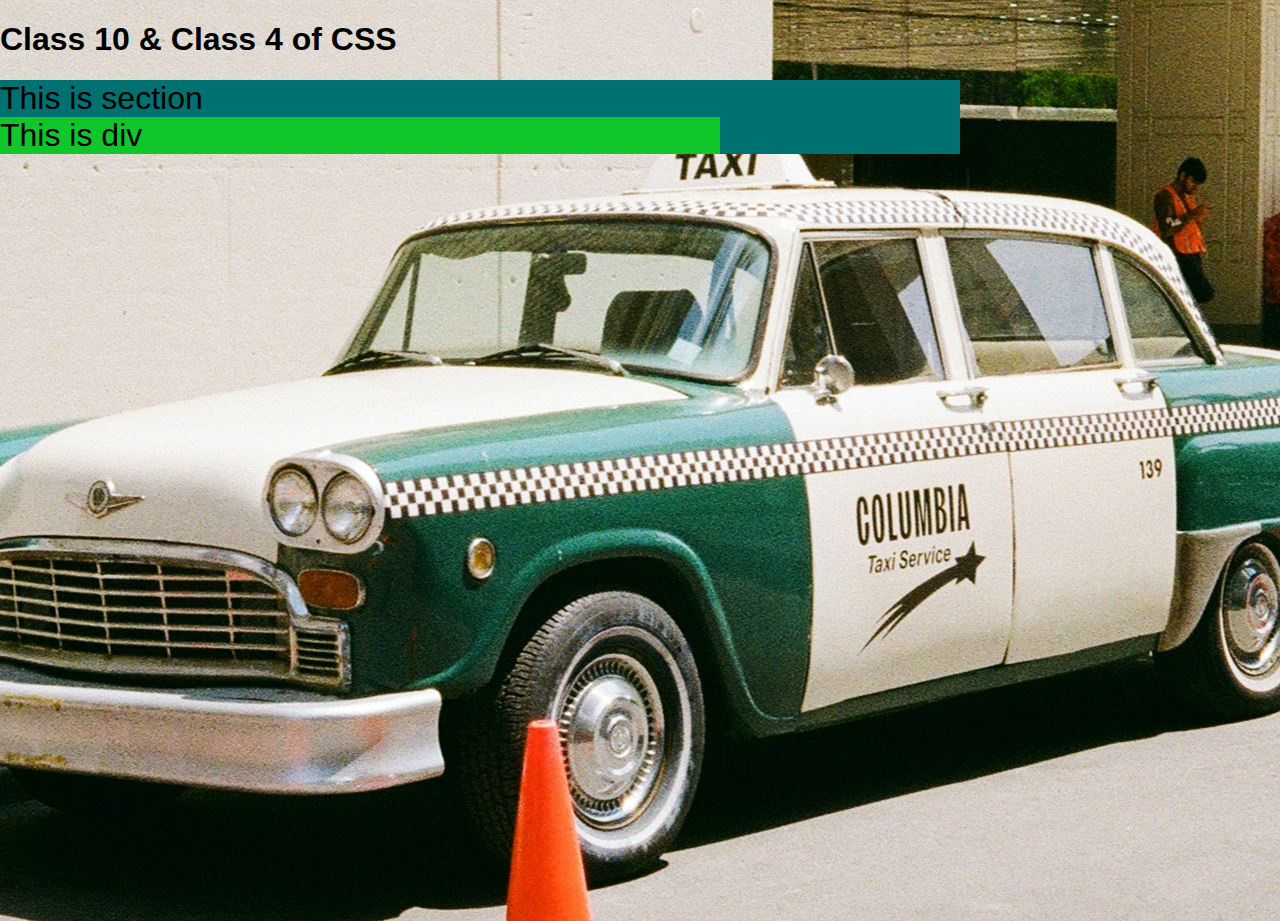
<file: class10/index.html>
<!DOCTYPE html>
<html lang="en">
  <head>
    <meta charset="UTF-8" />
    <meta name="viewport" content="width=device-width, initial-scale=1.0" />
    <title>Class 10 & Class 4 of CSS</title>
    <style>
      html {
        height: 100%;
      }
      /*         
      html {
        font-family: Arial, sans-serif;
      } */
      body {
        font-family: Arial, sans-serif;
        /* background-color: #000;
        color: #ffffff; */
        margin: 0;
        padding: 0;
        width: 100%;
        height: 100%;
        /* background-color: black; */
        /* background-image: url("https://images.unsplash.com/photo-1751175092226-8e69d27ac1c7?w=400&auto=format&fit=crop&q=60&ixlib=rb-4.1.0&ixid=M3wxMjA3fDB8MHxmZWF0dXJlZC1waG90b3MtZmVlZHwxOHx8fGVufDB8fHx8fA%3D%3D"); */
        background-image: url("./assets/images/eldhose-kuriyan-YBiY-RLWyVs-unsplash.jpg");
        background-repeat: no-repeat;
        /* background-repeat: repeat-x; */
        /* background-repeat: repeat-y; */
        background-position: top left;
        background-position: right bottom;
        background-position: 10% 80%;
        background-position: center;
      }

      section {
        /* width: 100%; */
        width: 75%;
        /* width: 100vw; */
        /* width: 75vw; */
        background-color: rgb(0, 113, 113);

        font-size: 10px;
        /* 1 rem is equal to 20px */

        font-size: 2rem;
      }

      div {
        /* width: 100%; */
        width: 75%;
        /* width: 100vw; */
        /* width: 75vw; */
        background-color: rgb(16, 198, 43);
        font-size: 1em;
      }
    </style>
  </head>
  <body>
    <h1>Class 10 & Class 4 of CSS</h1>
    <!-- important absolute units in CSS: -->

    <!-- <ul>
      <li><strong>px</strong> -</li>
    </ul> -->

    <!-- important relative units in CSS: -->
    <!-- <ul>
      <li><strong>em</strong> - Relative to the font-size of the element.</li>
      <li>
        <strong>rem</strong> - Relative to the font-size of the root element.
      </li>
      <li><strong>vw</strong> - 1% of the width of the viewport.</li>
      <li><strong>vh</strong> - 1% of the height of the viewport.</li>
      <li><strong>%</strong> - Percentage relative to the parent element.</li>
    </ul> -->

    <section>
      This is section

      <div>This is div</div>
    </section>
  </body>
</html>
</file>
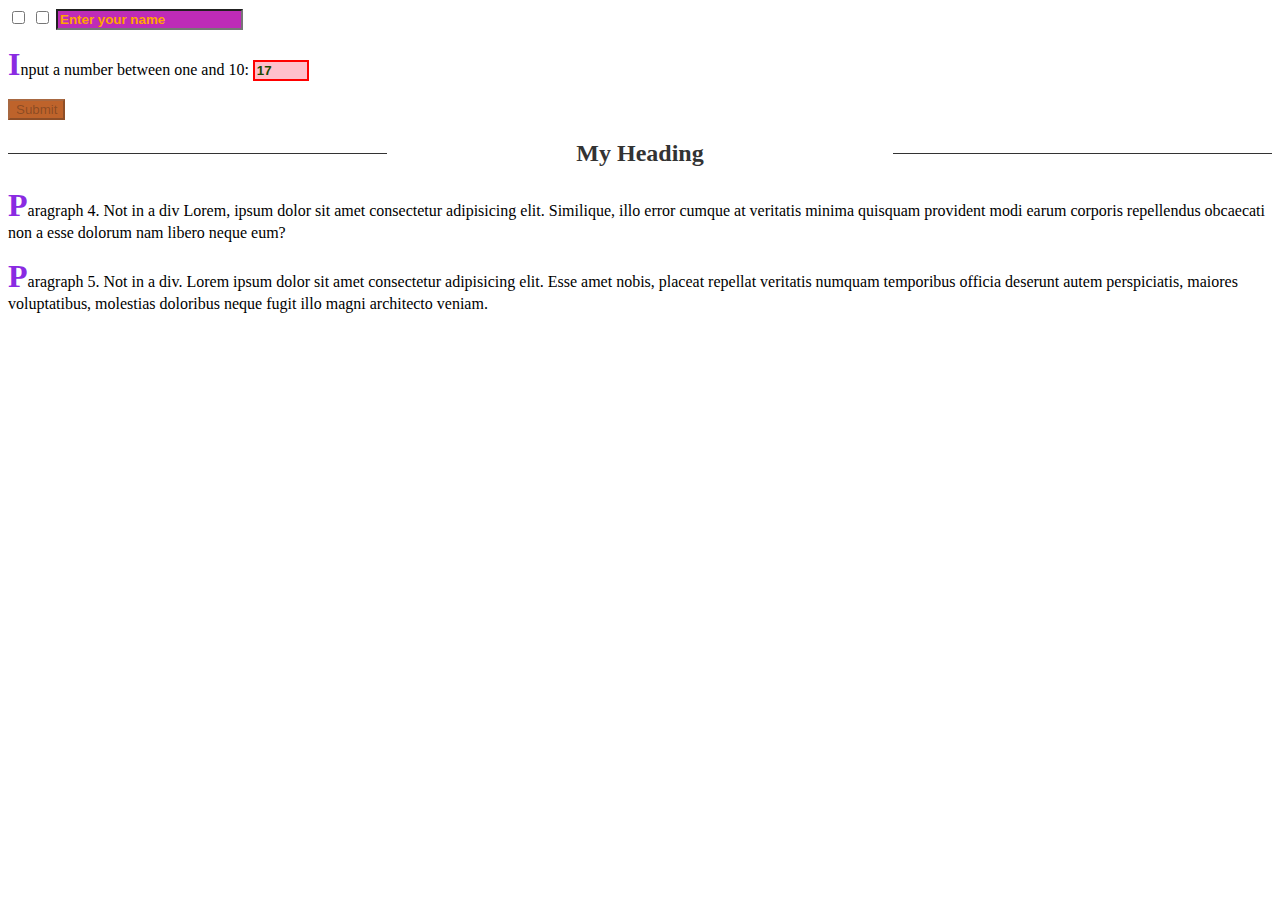
<file: class11/index.html>
<!DOCTYPE html>
<html lang="en">
  <head>
    <meta charset="UTF-8" />
    <meta name="viewport" content="width=device-width, initial-scale=1.0" />
    <title>Class 11 & Class 5 of CSS</title>
    <style>
      /* * {
        font-family: Cambria, Cochin, Georgia, Times, "Times New Roman", serif;
        font-family: system-ui, -apple-system, BlinkMacSystemFont, 'Segoe UI', Roboto, Oxygen, Ubuntu, Cantarell, 'Open Sans', 'Helvetica Neue', sans-serif;
        color: red;
      } */
      /* h1 {
        background-color: gray;
      } */
      #heading1 {
        background-color: rgb(128, 128, 128);
        border-radius: 10px;
      }
      .main-heading {
        background-color: yellow;
        font-weight: bold;
        font-family: "Courier New", Courier, monospace;
      }
      .heading-one {
        border: 5px solid red;
        border-radius: 5px;
      }
      /* .main_heading {

      } */
      #box,
      #circle {
        background-color: cyan;
        width: 50px;
        height: 50px;
        border: 5px solid rgb(64, 255, 0);
        /* border-image: url("https://encrypted-tbn0.gstatic.com/images?q=tbn:ANd9GcRfcoTwHrfGAUBiFJv5FedKRwdXpd8mkStN-Q&s"); */
        border-top: 5px solid rgb(64, 255, 0);
        border-right: 5px double rgb(255, 55, 0);
        border-bottom: 5px dotted rgb(255, 0, 234);
        border-left: 5px dashed rgb(0, 195, 255);
      }
      #circle {
        /* background-color: cyan;
        width: 50px;
        height: 50px;
        border: 5px solid rgb(64, 255, 0); */
        border-radius: 50%;
      }
      /* 
      div p {
        background-color: rgb(0, 255, 234);
      } */
      /* div > p {
        background-color: yellow;
      } */
      /* .para {
        background-color: yellow;
      }

      p::before {
        content: "*";
        background-color: rgb(255, 217, 0);
      }
      p::after {
        content: " - Remember this";
        background-color: red;
      } */
      .bordered-heading {
        position: relative;
        text-align: center;
        font-size: 24px;
        color: #333;
      }

      .bordered-heading::before,
      .bordered-heading::after {
        content: "";
        position: absolute;
        top: 50%;
        width: 30%;
        height: 1px;
        background-color: #333;
      }

      .bordered-heading::before {
        left: 0;
      }

      .bordered-heading::after {
        right: 0;
      }
      p::first-letter {
        font-size: 200%;
        font-weight: bold;
        color: #8a2be2;
      }
      /* ::first-letter {
        font-size: 200%;
        font-weight: bold;
        color: #e22b3a;
      } */
      /* p::first-line {
        font-size: 20px;
        text-decoration: underline;
        background-color: lightgreen;
      } */
      ul {
        list-style: lower-alpha;
        list-style: lower-roman;
        /* list-style: url("https://encrypted-tbn0.gstatic.com/images?q=tbn:ANd9GcRfcoTwHrfGAUBiFJv5FedKRwdXpd8mkStN-Q&s"); */
      }
      ::marker {
        font-size: 20px;
        color: red;
      }
      /* p::selection {
        color: red;
        background: yellow;
      }
      ::selection {
        color: red;
        background: yellow;
      } */
      button {
        background-color: red;
      }
      button:hover {
        background-color: rgb(0, 255, 13);
      }
      input {
        color: rgb(27, 73, 3);
        font-weight: bolder;
      }
      input:focus {
        background-color: rgb(0, 255, 13);
        outline: none;
        border: 2px solid sandybrown !important;
      }
      input::placeholder {
        color: orange;
        font-weight: bolder;
      }

      input:out-of-range {
        border: 2px solid red;
        background-color: pink;
      }
      input:in-range {
        border: 2px solid green;
        background-color: beige;
      }
      :required {
        background-color: rgb(43, 190, 153);
      }
      input:read-only {
        background-color: rgb(190, 43, 183);
      }
      :disabled {
        background-color: rgb(190, 99, 43);
      }
      /* :disabled {
        background-color: rgb(43, 190, 153);
      } */
    </style>
  </head>
  <body>
   
    <form>
      <input type="checkbox" style="accent-color: red" />
      <input type="checkbox" />
      <input type="text" required readonly placeholder="Enter your name" />
      <p>
        Input a number between one and 10:
        <input type="number" min="1" max="10" value="17" />
      </p>
      <button disabled>Submit</button>
    </form>
    <!-- <ul>
      <li>Tea</li>
      <li>Coffee</li>
    </ul>
    <ol>
      <li>Tea</li>
      <li>Coffee</li>
    </ol> -->
    <!-- <p>
      The descendant selector matches all elements that are descendants of a
      specified element.
    </p> -->

    <!-- <div>
      <p class="para">Paragraph 1 in the div.</p>
      <p class="para">Paragraph 2 in the div.</p>
      <section>
        <article>
          <p>
            Lorem, ipsum dolor sit amet consectetur adipisicing elit. Magnam
            sequi, velit quos tempora tenetur voluptas. Quisquam commodi
            veritatis sit voluptate iste. Hic vitae nesciunt ex eveniet
            repellendus sint temporibus odit.
          </p>
        </article>
        <p>Paragraph 3 in the div.</p>
      </section>
      <p class="para">Paragraph 9 in the div.</p>
    </div> -->
    <h2 class="bordered-heading">My Heading</h2>
    <p>
      Paragraph 4. Not in a div Lorem, ipsum dolor sit amet consectetur
      adipisicing elit. Similique, illo error cumque at veritatis minima
      quisquam provident modi earum corporis repellendus obcaecati non a esse
      dolorum nam libero neque eum?
    </p>
    <p>
      Paragraph 5. Not in a div. Lorem ipsum dolor sit amet consectetur
      adipisicing elit. Esse amet nobis, placeat repellat veritatis numquam
      temporibus officia deserunt autem perspiciatis, maiores voluptatibus,
      molestias doloribus neque fugit illo magni architecto veniam.
    </p>

    <!-- ID vs CLASS  -->
    <!-- An id must be unique in the document (no duplicates).
     You can't add multiple id single element
     Has higher specificity than a class in CSS. -->

    <!-- Multiple elements can share the same class.
        mAn element can have multiple classes. -->
    <!-- <h1>Class 11 & Class 5 of CSS</h1>
    <h1>Class 11 & Class 5 of CSS</h1> -->
    <section>
      <!-- <h1 id="heading1">Class 11 & Class 5 of CSS</h1> -->
      <!-- <h1 class="main_heading">Class 11 & Class 5 of CSS</h1> -->
      <!-- <h1 class="main-heading heading-one">Class 11 & Class 5 of CSS</h1> -->
      <!-- <h5 class="main-heading heading-one">Class 11 & Class 5 of CSS</h5>
      <div class="main-heading heading-one">Class 11 & Class 5 of CSS</div> -->
      <!-- <span class="main-heading">This is span 1</span> -->
    </section>
    <!-- <span class="main-heading heading-one">This is span 2</span>
    <span class="heading-one">This is span 3</span> -->

    <!-- <div id="box"></div>
    <div id="circle"></div> -->
  </body>
</html>
</file>
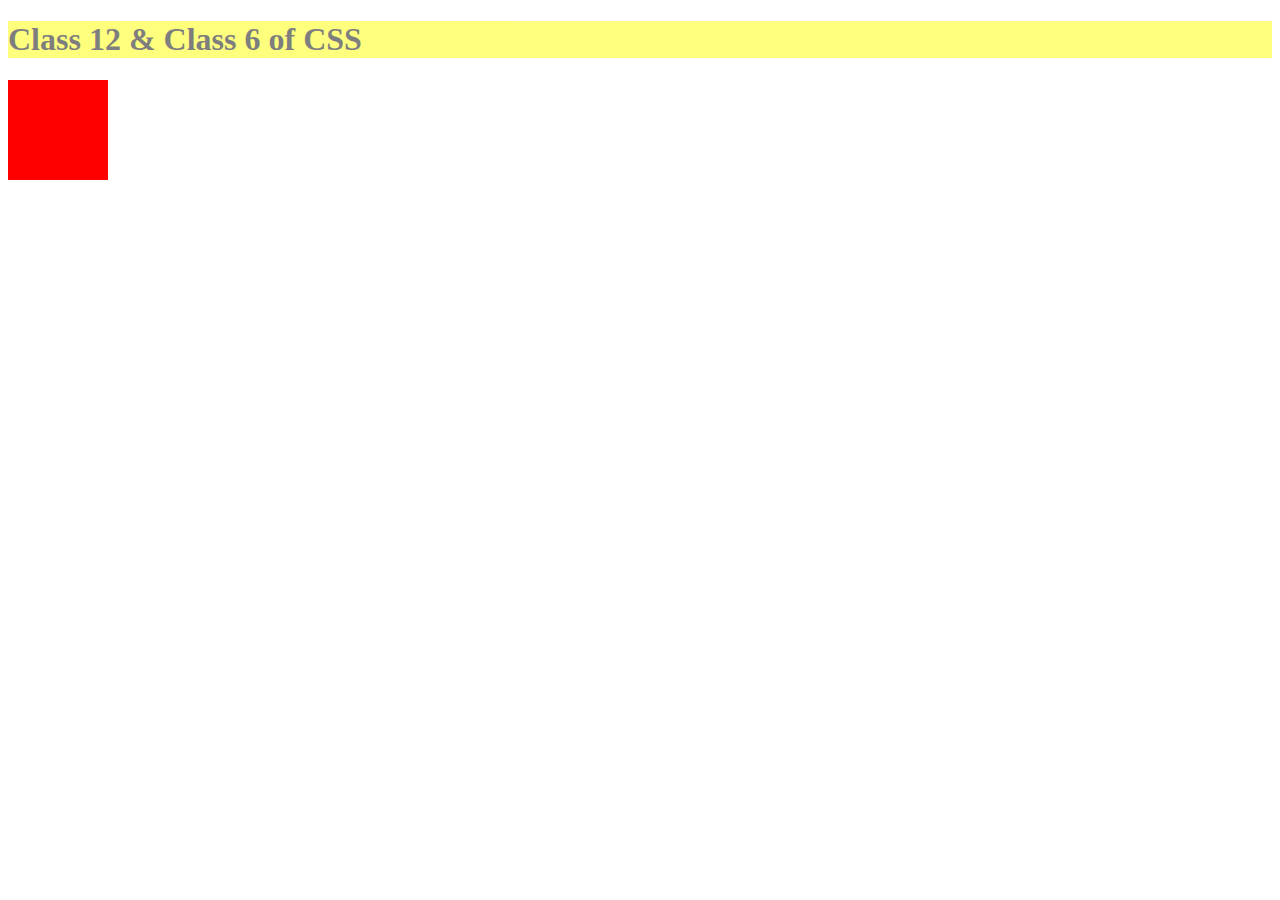
<file: class12/index.html>
<!DOCTYPE html>
<html lang="en">
  <head>
    <meta charset="UTF-8" />
    <meta name="viewport" content="width=device-width, initial-scale=1.0" />
    <title>Class 12 & Class 6 of CSS</title>
    <style>
      h1 {
        opacity: 0.5;
        background-color: yellow;
      }
      div {
        width: 100px;
        height: 100px;
        background: red;
        /* transition: width 2s, height 2s, transform 2s; */
        transition: width 2s linear 1s, height 5s ease-in 5s, transform 6s;
        transition: all 2s linear 1s;
      }

      div:hover {
        width: 300px;
        height: 300px;
        background: yellow;
        /* transform: rotate(180deg); */
        /* property duration timing-function delay
        transition: width 2s linear 1s; */
      }
    </style>
  </head>
  <body>
    <h1>Class 12 & Class 6 of CSS</h1>
    <div></div>
  </body>
</html>
</file>
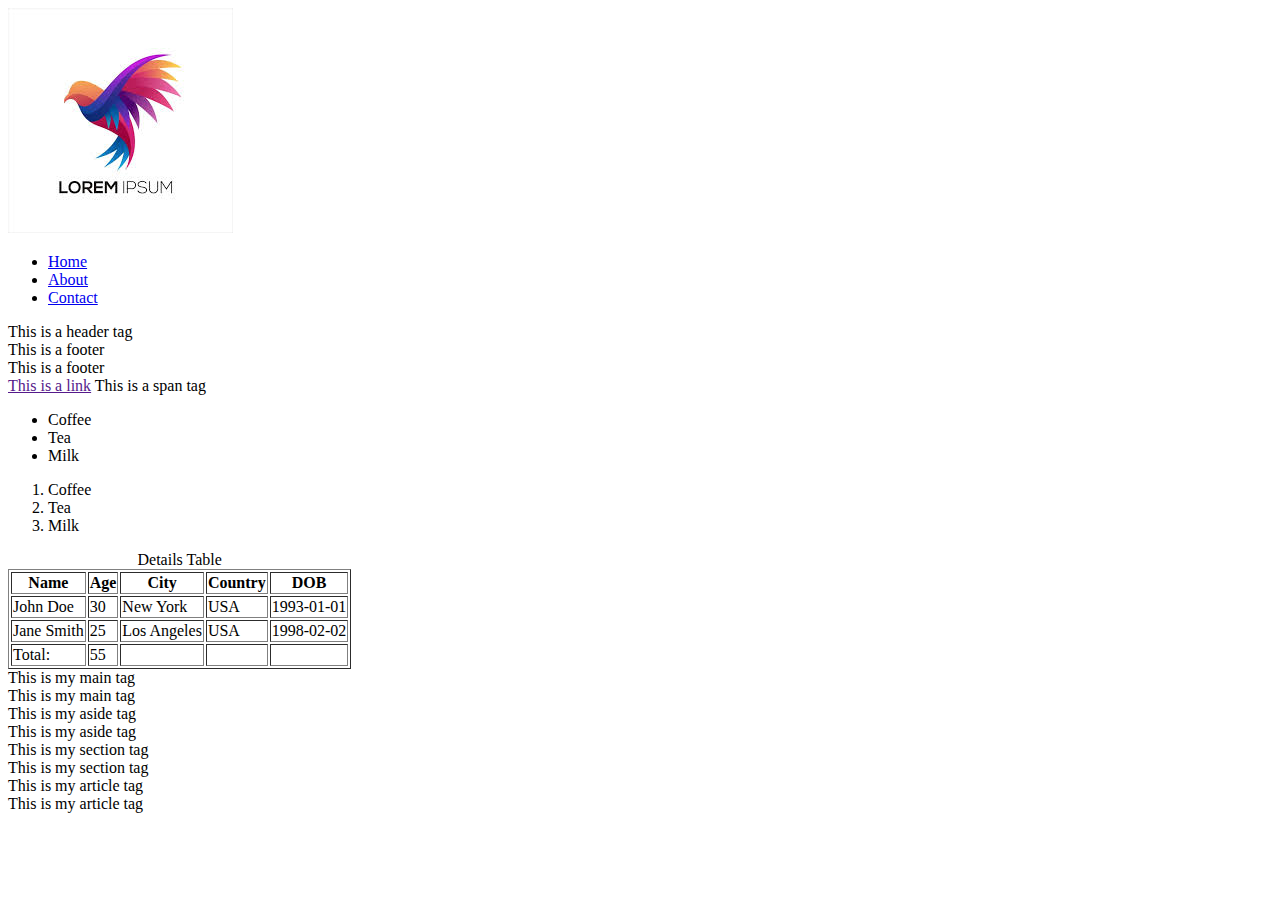
<file: class3/index.html>
<!DOCTYPE html>
<html lang="en">

<head>
    <meta charset="UTF-8">
    <meta name="viewport" content="width=device-width, initial-scale=1.0">
    <title>Class 3 Of HTML</title>
</head>

<body>
    <header>
        <img src="[data-uri]"
            alt="logo">
        <nav>
            <ul>
                <li>
                    <a href="home.html">Home</a>
                </li>
                <li>
                    <a href="about.html">About</a>
                </li>
                <li>
                    <a href="contact.html">Contact</a>
                </li>
            </ul>
        </nav>
    </header>
    <div>This is a header tag</div>


    <footer>This is a footer</footer>
    <div>This is a footer</div>
    <a href="">This is a link</a>
    <span>This is a span tag</span>


    <ul>
        <li>Coffee</li>
        <li>Tea</li>
        <li>Milk</li>
    </ul>

    <ol>
        <li>Coffee</li>
        <li>Tea</li>
        <li>Milk</li>
    </ol>

    <table border="1">
        <caption>Details Table</caption>
        <thead>
            <tr>
                <th>Name</th>
                <th>Age</th>
                <th>City</th>
                <th>Country</th>
                <th>DOB</th>
            </tr>
        </thead>
        <tbody>
            <tr>
                <td>John Doe</td>
                <td>30</td>
                <td>New York</td>
                <td>USA</td>
                <td>1993-01-01</td>
            </tr>
            <tr>
                <td>Jane Smith</td>
                <td>25</td>
                <td>Los Angeles</td>
                <td>USA</td>
                <td>1998-02-02</td>
            </tr>
        </tbody>
        <tfoot>
            <tr>
                <td>Total:</td>
                <td>55</td>
                <td></td>
                <td></td>
                <td></td>
            </tr>
        </tfoot>
    </table>

    <main>This is my main tag</main>
    <div>This is my main tag</div>
    <aside>This is my aside tag</aside>
    <div>This is my aside tag</div>

    <section>This is my section tag</section>
    <div>This is my section tag</div>

    <article>This is my article tag</article>
    <div>This is my article tag</div>




</body>

</html>
</file>
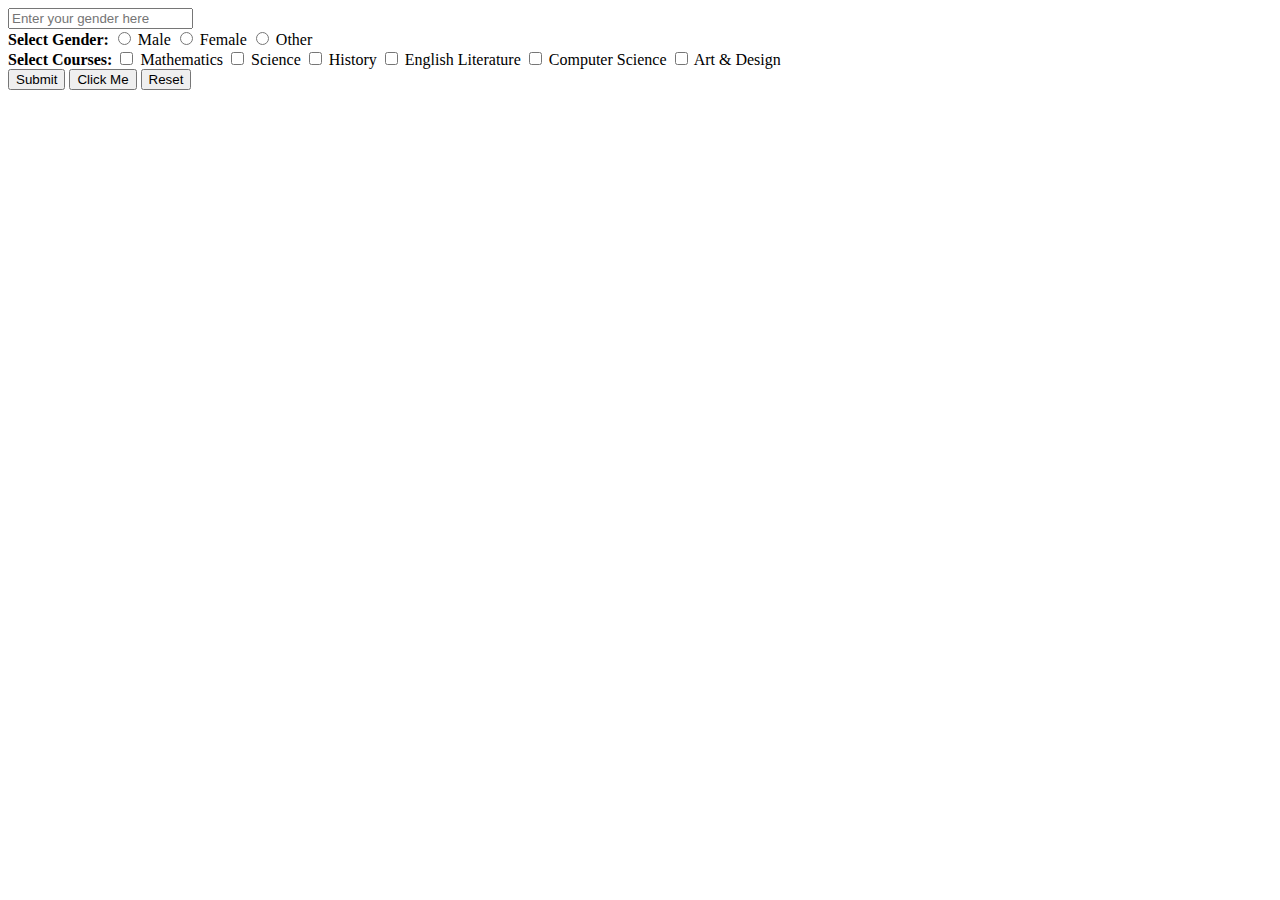
<file: class4/index.html>
<!DOCTYPE html>
<html lang="en">

<head>
    <meta charset="UTF-8">
    <meta name="viewport" content="width=device-width, initial-scale=1.0">
    <title>Class 3 of HTML</title>
</head>

<body>
    <form>
        <!-- by default type is text -->
        <!-- <input >  -->

        <!-- <input type="text" required value="ali haider" readonly placeholder="Enter your name here">
        <br>
        <input type="email" required value="ali@gmail.com" disabled placeholder="Enter your email here">
        <br>

        <input type="password" required placeholder="Enter your password here" minlength="8" maxlength="10"> -->
        <div>
            <!-- <label for="photo">Upload Photo:</label>
            <input type="file" id="photo" accept="image/*" >
            <input type="file" id="photo" accept=".jpg,.svg" >
            <label for="photos">Upload product images:</label>
            <input type="file" id="photos" accept="image/*" multiple> -->
            <!-- <input type="file" accept="video/*">
            <input type="file" accept=".mp4">
            <input type="file" accept="audio/*">
            <input type="file" accept=".mp3"> -->
        </div>
        <!-- <div>
            <label for="dob">DOB</label>
            <input type="date" id="dob" placeholder="Enter your DOB here">
        </div>
        <div>
            <input type="number" placeholder="Enter your age here" min="1" max="10" step="2">
        </div>
        <div>
            <input type="tel">
        </div>

        <div>
            <label for="price-range">Price Range:</label>
            <input type="range" id="price-range" placeholder="Enter price range here">
        </div>
        <div>
            <input type="color" placeholder="Pick your theme color">
        </div> -->

        <!-- <input type="time">
        <input type="datetime-local">
not so much important
        <input type="month">
        <input type="week">
        <input type="url"> -->

        <!-- <input type="search"> -->
        <!-- <input type="hidden">
        <input type="file"> -->


        <!-- <input type="text" placeholder="Enter your address here" required>
        <textarea placeholder="Enter your address here" required rows="10" cols="50" style="resize: none;"></textarea> -->

        <!-- <div>
            <label for="country">Select your country:</label>

            <select id="country" name="country" required>
                <option value="">Select Country</option>
                <option value="US">United States</option>
                <option value="CA">Canada</option>
                <option value="GB">United Kingdom</option>
                <option value="AU">Australia</option>
                <option value="IN">India</option>
                <option value="PK" selected>Pakistan</option>
                <option value="DE">Germany</option>
                <option value="FR">France</option>
                <option value="IT">Italy</option>
                <option value="JP">Japan</option>
                <option value="CN">China</option>
                <option value="BR">Brazil</option>
                <option value="ZA">South Africa</option>
                <option value="RU">Russia</option>
                <option value="MX">Mexico</option>
                <option value="NG">Nigeria</option>
            </select>
        </div>

        <label for="cars">Choose a car:</label>
        <select name="cars" id="cars">
            <optgroup label="Swedish Cars">
                <option value="volvo">Volvo</option>
                <option value="saab">Saab</option>
            </optgroup>
            <optgroup label="German Cars">
                <option value="mercedes">Mercedes</option>
                <option value="audi">Audi</option>
            </optgroup>
        </select> -->
        <input type="text" placeholder="Enter your gender here" required>
        <!-- Gender Selection -->
        <div >
            <label><strong>Select Gender:</strong></label>
            <label><input type="radio" name="gender" value="male"> Male</label>
            <label><input type="radio" name="gender" value="female"> Female</label>
            <label><input type="radio" name="gender" value="other"> Other</label>
        </div>

        <!-- Course Selection -->
        <div>
            <label><strong>Select Courses:</strong></label>
            <label><input type="checkbox" name="courses" value="math"> Mathematics</label>
            <label><input type="checkbox" name="courses" value="science"> Science</label>
            <label><input type="checkbox" name="courses" value="history"> History</label>
            <label><input type="checkbox" name="courses" value="english"> English Literature</label>
            <label><input type="checkbox" name="courses" value="cs"> Computer Science</label>
            <label><input type="checkbox" name="courses" value="art"> Art & Design</label>
        </div>
        <div>
            <input type="submit">
            <input type="button" value="Click Me">
            <input type="reset">
            <!-- <input type="submit" value="Save"> -->
            <!-- <button>submit</button> -->
            <!-- <button type="submit">submit</button>
            <button type="button">button</button>
            <button type="reset">reset</button> -->
        </div>
        <!-- in form by default type of button is submit -->
        <!-- <button type="submit">submit</button>
        OR
        <button>Submit</button> -->
        <!-- outside the form by default type of button is button -->
        <!-- <button type="button">button</button> -->
    </form>
</body>

</html>
</file>
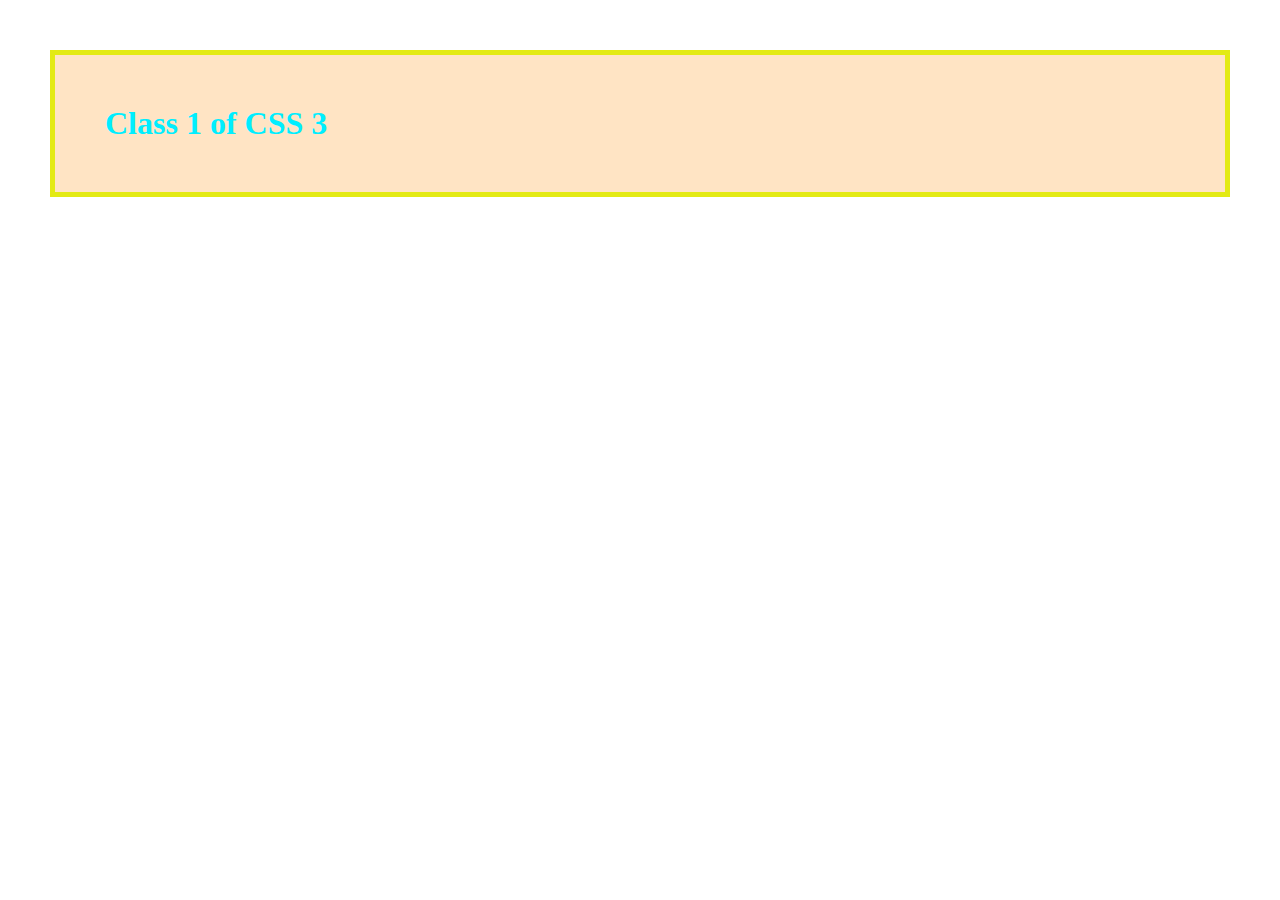
<file: class7/index.html>
<!DOCTYPE html>
<html lang="en">
  <head>
    <meta charset="UTF-8" />
    <meta name="viewport" content="width=device-width, initial-scale=1.0" />
    <title>Class 1 of CSS</title>
    <link rel="stylesheet" href="./style.css" />

    <style>
      /* body {
            background-color: green;
            color: red;
        } */
      /* h1 {
            color: rgb(250, 173, 135);
            background-color: rgb(63, 155, 9);
        }  */
      /* h1 {
        background-color: bisque;
        color: red;
        border: 5px solid green;
      } */
    </style>
  </head>
  <body>
    <!-- <h1 style="background-color: bisque; color: red; border: 5px solid green">
      Class 1 of CSS 3
    </h1>
    <h1 style="background-color: bisque; color: red; border: 5px solid green">
      Class 2 of CSS 3
    </h1>
    <h1 style="background-color: bisque; color: red; border: 5px solid green">
      Class 3 of CSS 3
    </h1>
    <h1 style="background-color: bisque; color: red; border: 5px solid green">
      Class 4 of CSS 3
    </h1>
    <h1 style="background-color: bisque; color: red; border: 5px solid green">
      Class 5 of CSS 3
    </h1> -->
    <h1>Class 1 of CSS 3</h1>
    <!-- <h1>Class 2 of CSS 3</h1>
    <h1>Class 3 of CSS 3</h1>
    <h1>Class 4 of CSS 3</h1>
    <h1>Class 5 of CSS 3</h1> -->
  </body>
</html>
</file>
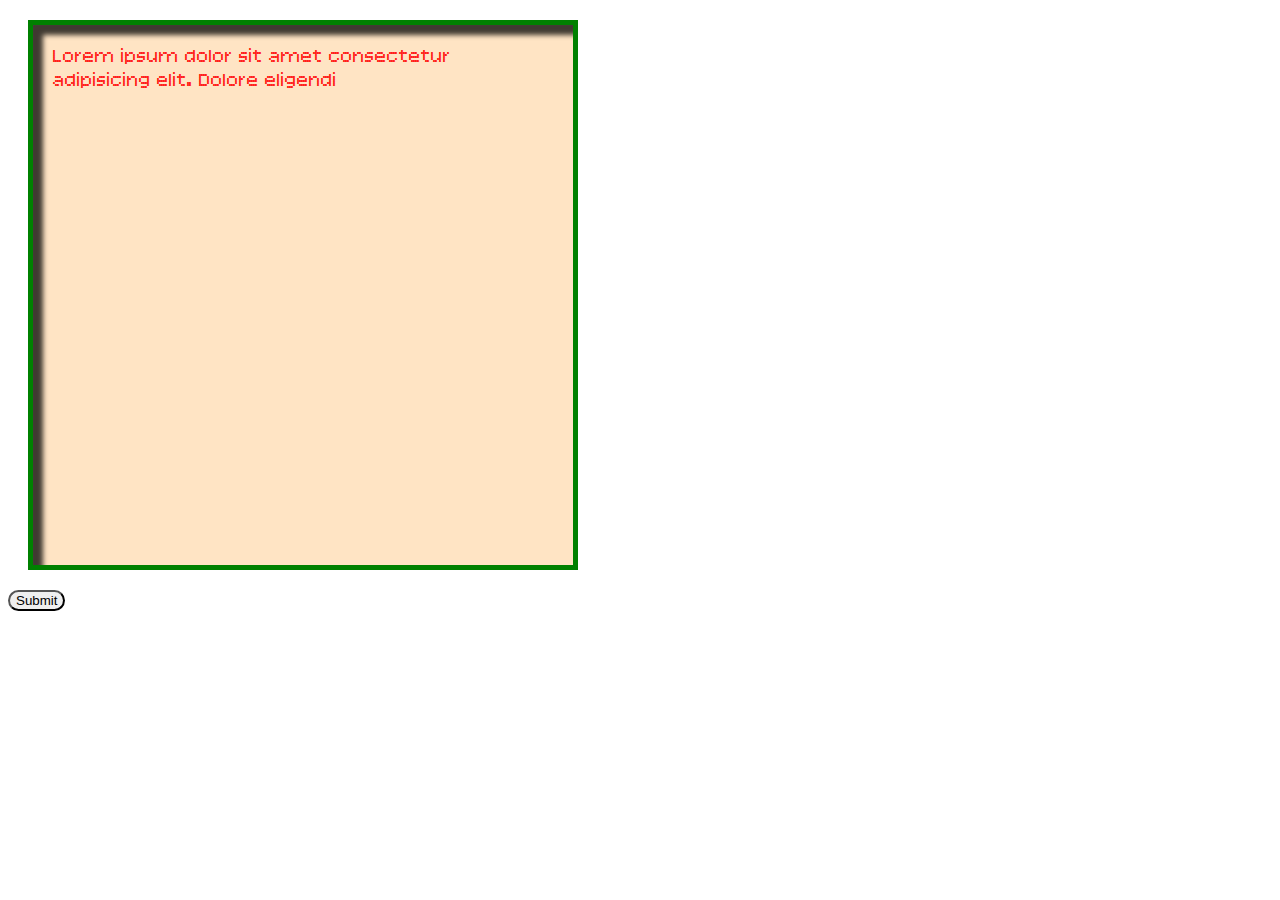
<file: class8/index.html>
<!DOCTYPE html>
<html lang="en">
  <head>
    <meta charset="UTF-8" />
    <meta name="viewport" content="width=device-width, initial-scale=1.0" />
    <title>Class 2 of CSS</title>
    <link rel="preconnect" href="https://fonts.googleapis.com" />
    <link rel="preconnect" href="https://fonts.gstatic.com" crossorigin />
    <!-- <link
      href="https://fonts.googleapis.com/css2?family=Bitcount+Prop+Single:wght@100..900&display=swap"
      rel="stylesheet"
    /> -->
    <style>
      /* @import url("https://fonts.googleapis.com/css2?family=Bitcount+Prop+Single:wght@100..900&display=swap"); */
      @font-face {
        font-family: "BitcountPropSingle-Bold";
        src: url("assets/fonts/BitcountPropSingle-Bold.ttf");
      }
      @font-face {
        font-family: "BitcountPropSingle-Regular";
        src: url("assets/fonts/BitcountPropSingle-Regular.ttf");
      }
      h1 {
        /* margin: 50px; */
        /* margin-top: 100px;
           margin-bottom: 200px;
           margin-left: 50px;
           margin-right: 150px; */
        /* margin: 50px 150px 200px 50px;
           margin: 50px 200px 100px;
           margin: 50px 200px; */
        /* padding: 50px; */
        border: 10px solid red;
        border-width: 10px;
        border-style: dashed;
        border-color: yellowgreen;
        /* background-color: bisque; */
        /* text-align: center; */
        text-align: justify;
        text-shadow: 10px 15px 5px cyan;
        font-size: xx-small;
        /* font-size: 50px; */
        font-weight: bolder;
      }

      #heading1 {
        /* background-color: rgb(196, 237, 255); */
        font-weight: lighter;
      }

      a {
        text-decoration: none;
        text-decoration: line-through;
        text-decoration: underline;
        text-transform: uppercase;
        text-transform: capitalize;
        /* text-shadow: h-shadow v-shadow blur-radius color; */
      }
      #paragraph {
        /* font-weight: bolder;
           font-variant: small-caps;
           font-style: normal; */
        /* font-family: Arial, Helvetica, sans-serif; */
        /* font-family: "Bitcount Prop Single"; */
        /* font-family: "BitcountPropSingle-Bold"; */
        font-family: "BitcountPropSingle-Regular";
        /* font: font-style font-variant font-weight font-size/line-height font-family */
        font: italic small-caps bold 12px/30px Georgia, serif;
        line-height: 50px;
      }
      /* form {
           color: blue;
         } */
      label {
        color: green;
        font-size: 20px;
        font-weight: bold;
      }
      input {
        accent-color: red;
        color: red;
      }
      button {
        /* border: none;
           background-color: transparent; */
        /* all: unset; */
        cursor: zoom-in;
        cursor: zoom-out;
        /* cursor: not-allowed; */
        border-radius: 50px;
      }
      div {
        background-color: bisque;
        color: red;
        border: 5px solid green;
        padding: 20px;
        margin: 20px;
        font-family: "BitcountPropSingle-Regular";
        font-size: 20px;
        /* box-shadow: none|h-offset v-offset blur spread color */
        /* apply shadox outside of an element */
        box-shadow: 10px 10px 5px 0px rgba(0, 0, 0, 0.75);
        /* apply shadox inside of an element */
        box-shadow: inset 10px 10px 5px 0px rgba(0, 0, 0, 0.75);
        width: 500px;
        min-width: 300px;
        height: 500px;

      }
    </style>
  </head>
  <body>
    <!-- <h1 id="heading1">Class 2 of CSS</h1> -->
    <!-- <a href="">W3schools Website</a> -->
    <!-- <h1 id="heading1">
      Lorem ipsum dolor sit amet consectetur adipisicing elit. Velit nulla
      quibusdam architecto vitae distinctio. Veritatis facilis, laborum placeat
      ipsum unde ex iusto facere voluptatibus vitae, sunt quasi obcaecati,
      officiis harum.
    </h1>
    <h1>
      Lorem ipsum dolor sit amet consectetur adipisicing elit. Velit nulla
      quibusdam architecto vitae distinctio. Veritatis facilis, laborum placeat
      ipsum unde ex iusto facere voluptatibus vitae, sunt quasi obcaecati,
      officiis harum.
    </h1> -->
    <!-- <p id="paragraph">
      This is a paragraph to demonstrate the text styling in CSS. Lorem ipsum
      dolor sit amet consectetur adipisicing elit. Odio odit quis suscipit saepe
      fuga repellat magni, vitae praesentium cumque molestiae voluptates vel
      unde corporis, cum debitis ipsam labore. Maiores, rem!
    </p>
    <p>
      This is a paragraph to demonstrate the text styling in CSS. Lorem ipsum
      dolor sit amet consectetur adipisicing elit. Odio odit quis suscipit saepe
      fuga repellat magni, vitae praesentium cumque molestiae voluptates vel
      unde corporis, cum debitis ipsam labore. Maiores, rem!
    </p> -->
    <!-- <section>
      <h1>Class 3 of CSS</h1>
      <h1>Class 4 of CSS</h1>
      <h1>Class 5 of CSS</h1>
      <h1>Class 6 of CSS</h1>
      <h1>Class 7 of CSS</h1>
    </section> -->

    <!-- <form>
      <input type="text" placeholder="Enter your name" />
      <label for="male">Male</label>
      <input type="radio" name="gender" value="male" id="male" />
      <label for="female">Female</label>
      <input type="radio" name="gender" value="female" id="female" />
      <input type="range" name="" id="" />
      <button>Submit</button>
    </form> -->
    <div>
      Lorem ipsum dolor sit amet consectetur adipisicing elit. Dolore eligendi
    </div>

    <button>Submit</button>
  </body>
</html>
</file>
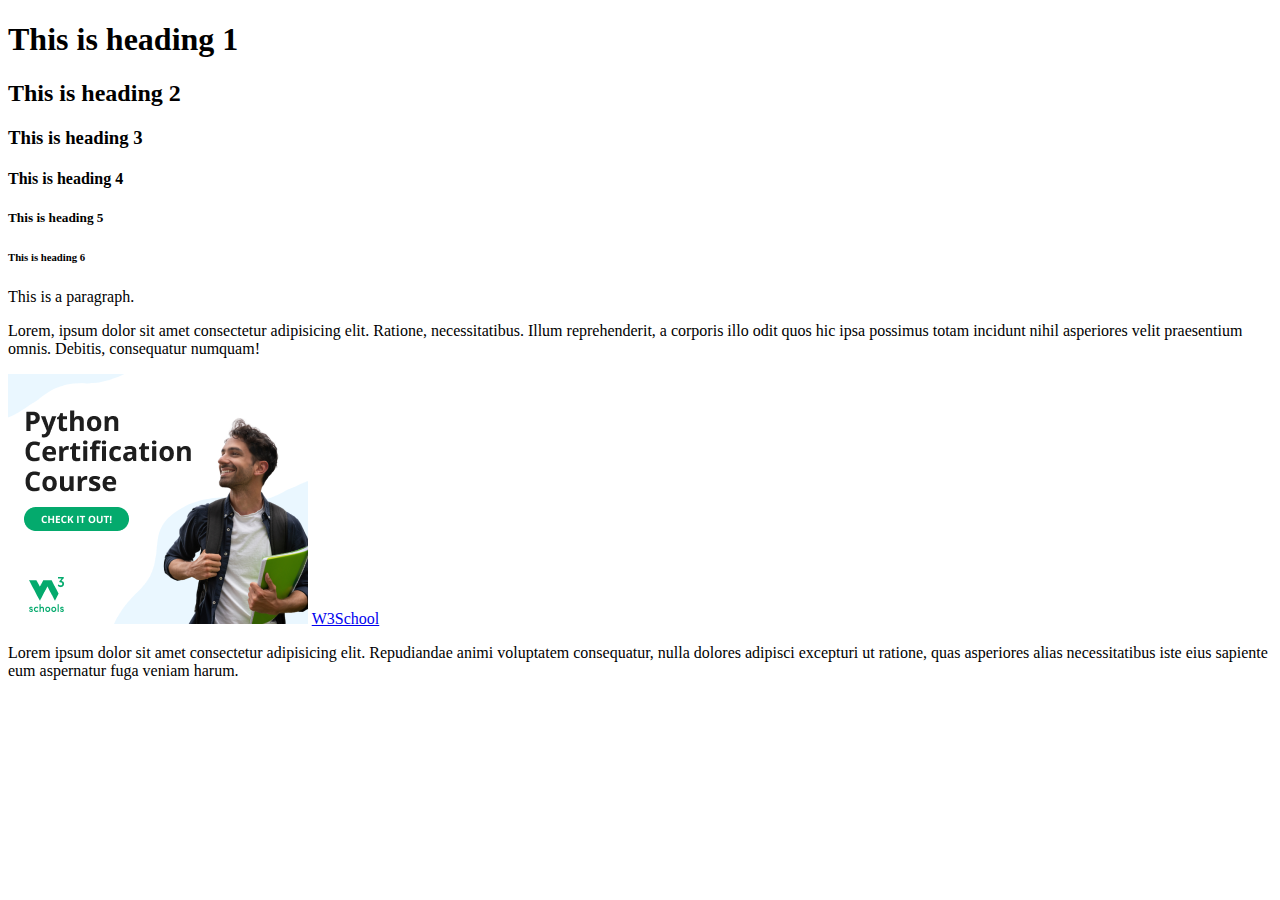
<file: class2/home.html>
<!DOCTYPE html>
<html lang="en">

<head>
    <meta charset="UTF-8">
    <meta name="viewport" content="width=device-width, initial-scale=1.0">
    <title>Document</title>
</head>

<body>
    <h1>This is heading 1</h1>
    <h2>This is heading 2</h2>
    <h3>This is heading 3</h3>
    <h4>This is heading 4</h4>
    <h5>This is heading 5</h5>
    <h6>This is heading 6</h6>


    <p>This is a paragraph.</p>
    <p>Lorem, ipsum dolor sit amet consectetur adipisicing elit. Ratione, necessitatibus. Illum reprehenderit, a
        corporis illo odit quos hic ipsa possimus totam incidunt nihil asperiores velit praesentium omnis. Debitis,
        consequatur numquam!</p>

    <!-- <img src="https://tpc.googlesyndication.com/simgad/12362394762444577143" alt="Banner Image"> -->
    <!-- <img src="./images/2612073805243719778.png" alt="Banner Image"> -->
    <!-- <img src="../class3/images/banner.png" alt="Banner Image"> -->
    <img src="./images/2612073805243719778.png" alt="Banner Image">
    <a href="https://www.w3schools.com" target="_blank">W3School</a>
    <!-- <a href="https://www.w3schools.com/python/default.asp" target="_blank">W3schools</a>
    <a href="https://www.w3schools.com/python/default.asp" target="_blank">W3schools</a>
    <p>This is a paragraph.</p>
   
    <img src="./images/2612073805243719778.png" alt="Banner Image">
    <img src="https://tpc.googlesyndication.com/simgad/12362394762444577143" alt="Banner Image"> -->
<p>Lorem ipsum dolor sit amet consectetur adipisicing elit. Repudiandae animi voluptatem consequatur, nulla dolores adipisci excepturi ut ratione, quas asperiores alias necessitatibus iste eius sapiente eum aspernatur fuga veniam harum.</p>
</body>

</html>
</file>
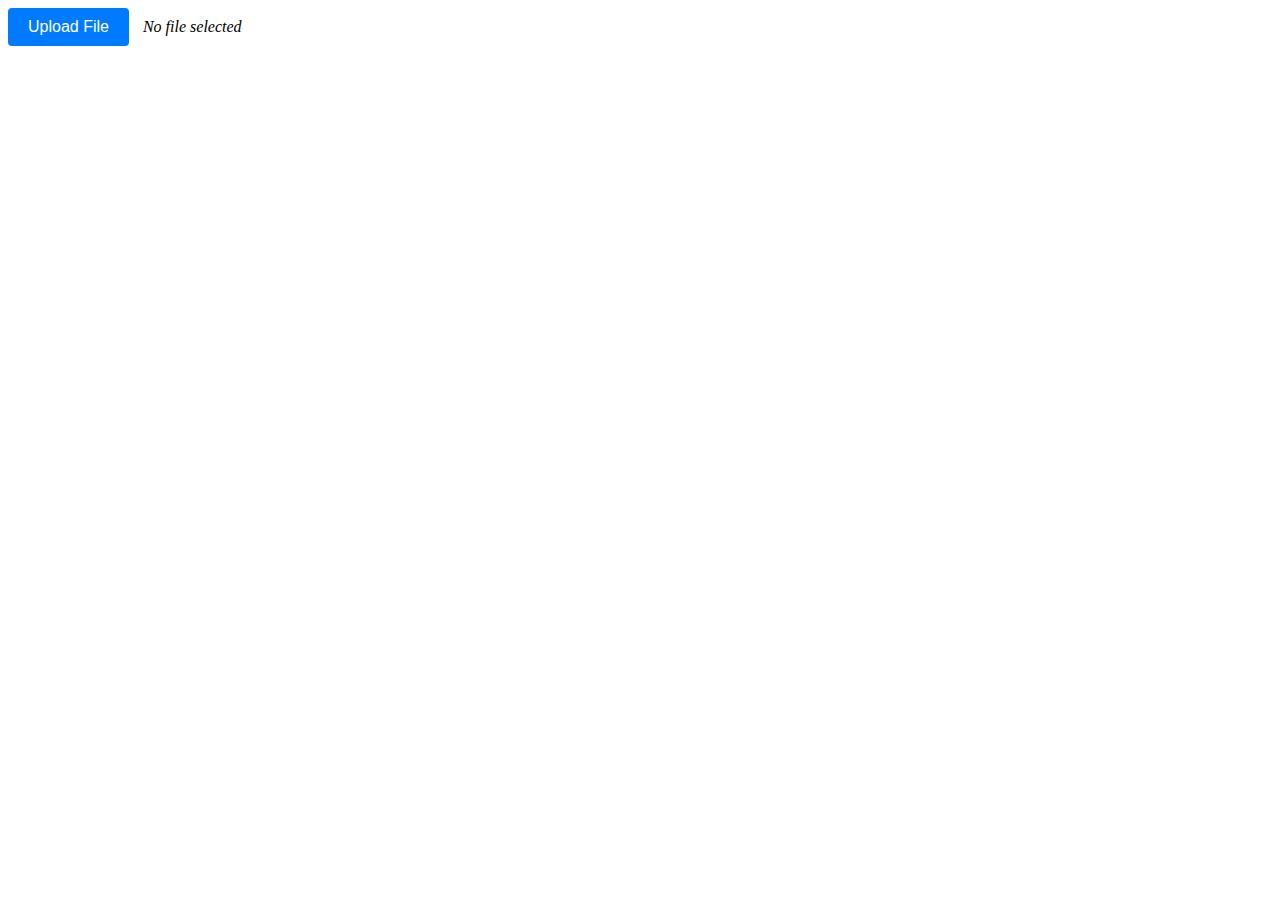
<file: class4/custom-file-upload.html>
<!DOCTYPE html>
<html lang="en">

<head>
    <meta charset="UTF-8">
    <title>Custom File Upload</title>
    <style>
        /* Hide the default file input */
        #fileInput {
            display: none;
        }

        /* Style your custom button */
        .custom-upload {
            display: inline-block;
            padding: 10px 20px;
            background-color: #007BFF;
            color: white;
            border: none;
            border-radius: 4px;
            cursor: pointer;
            font-size: 16px;
        }

        /* Show selected file name */
        #fileName {
            margin-left: 10px;
            font-style: italic;
        }
    </style>
</head>

<body>

    <!-- Hidden file input -->
    <input type="file" id="fileInput" />

    <!-- Custom upload button -->
    <button class="custom-upload" onclick="triggerFileUpload()">Upload File</button>
    <span id="fileName">No file selected</span>

    <script>
        // Function to trigger the hidden file input
        function triggerFileUpload() {
            document.getElementById('fileInput').click();
        }

        // Display the selected file name
        document.getElementById('fileInput').addEventListener('change', function () {
            const fileName = this.files[0] ? this.files[0].name : 'No file selected';
            document.getElementById('fileName').textContent = fileName;
        });
    </script>

</body>

</html>
</file>
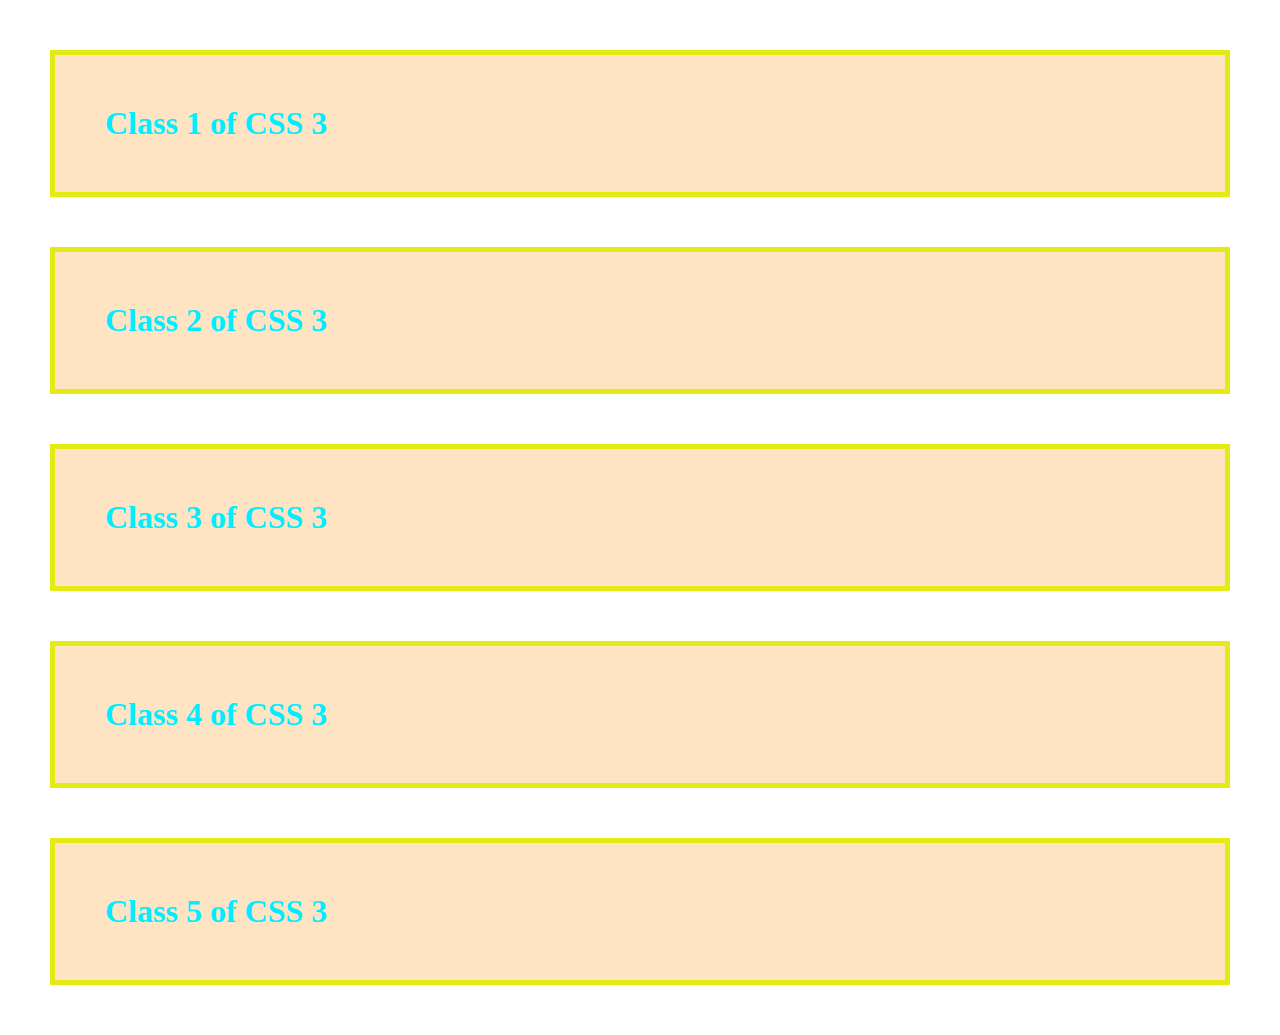
<file: class7/about.html>
<!DOCTYPE html>
<html lang="en">
  <head>
    <meta charset="UTF-8" />
    <meta name="viewport" content="width=device-width, initial-scale=1.0" />
    <title>About</title>

    <!-- <style>
      h1 {
        background-color: bisque;
        color: red;
        border: 5px solid green;
      }
    </style> -->
    <link rel="stylesheet" href="./style.css" />
  </head>
  <body>
    <!-- <h1 style="background-color: bisque; color: red; border: 5px solid green">
      Class 1 of CSS 3
    </h1>
    <h1 style="background-color: bisque; color: red; border: 5px solid green">
      Class 2 of CSS 3
    </h1>
    <h1 style="background-color: bisque; color: red; border: 5px solid green">
      Class 3 of CSS 3
    </h1>
    <h1 style="background-color: bisque; color: red; border: 5px solid green">
      Class 4 of CSS 3
    </h1>
    <h1 style="background-color: bisque; color: red; border: 5px solid green">
      Class 5 of CSS 3
    </h1> -->

    <h1>Class 1 of CSS 3</h1>
    <h1>Class 2 of CSS 3</h1>
    <h1>Class 3 of CSS 3</h1>
    <h1>Class 4 of CSS 3</h1>
    <h1>Class 5 of CSS 3</h1>
  </body>
</html>
</file>
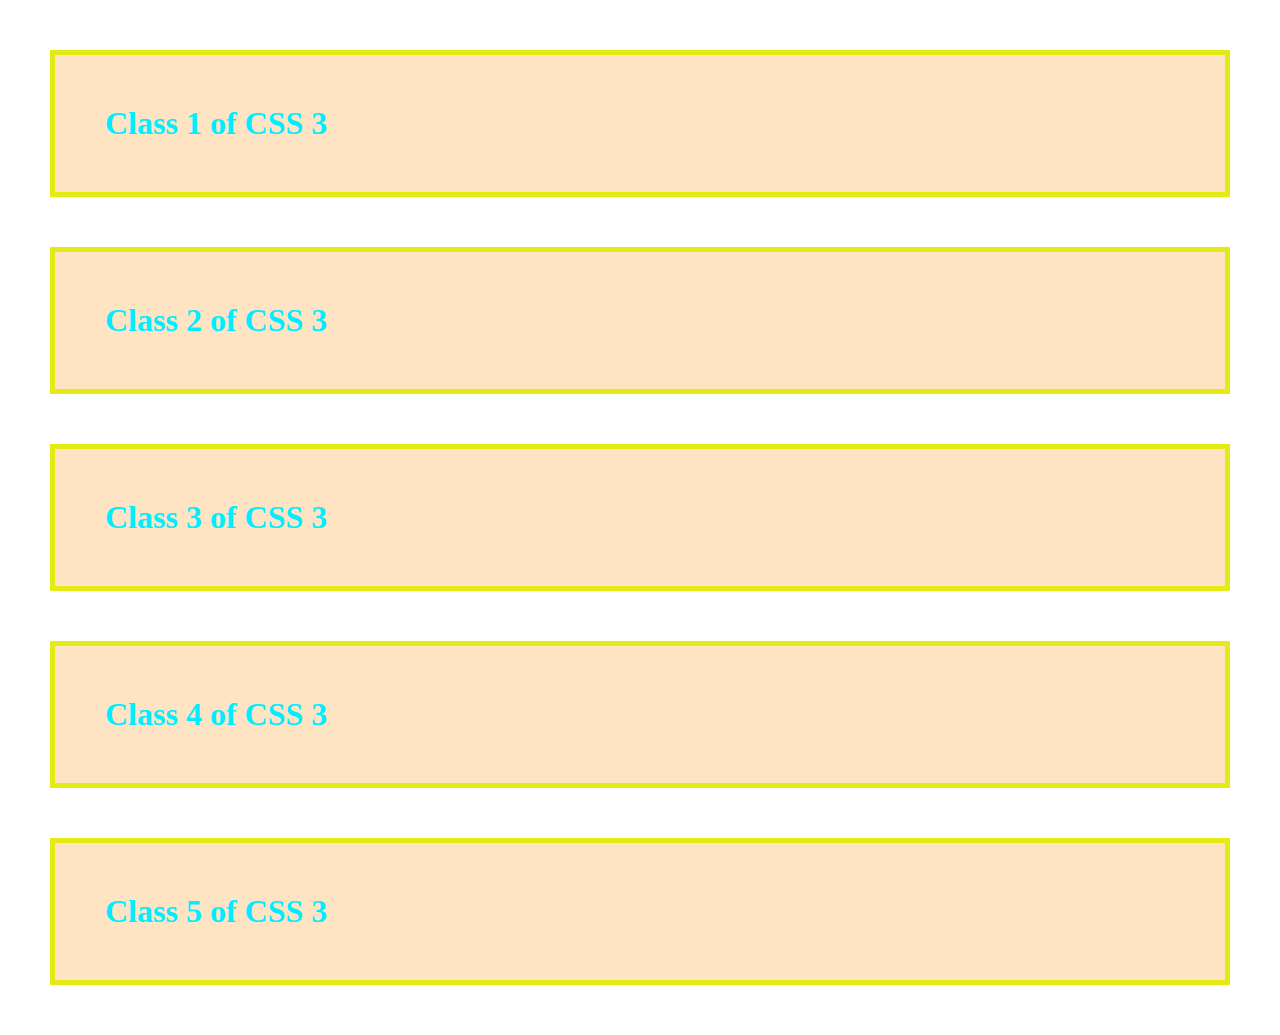
<file: class7/contact.html>
<!DOCTYPE html>
<html lang="en">
  <head>
    <meta charset="UTF-8" />
    <meta name="viewport" content="width=device-width, initial-scale=1.0" />
    <title>Contact</title>
    <!-- <style>
      h1 {
        background-color: bisque;
        color: red;
        border: 5px solid green;
      }
    </style> -->
        <link rel="stylesheet" href="./style.css" />
  </head>
  <body>
    <!-- <h1 style="background-color: bisque; color: red; border: 5px solid green;">Class 1 of CSS 3</h1>
    <h1 style="background-color: bisque; color: red; border: 5px solid green;">Class 2 of CSS 3</h1>
    <h1 style="background-color: bisque; color: red; border: 5px solid green;">Class 3 of CSS 3</h1>
    <h1 style="background-color: bisque; color: red; border: 5px solid green;">Class 4 of CSS 3</h1>
    <h1 style="background-color: bisque; color: red; border: 5px solid green;">Class 5 of CSS 3</h1> -->
    <h1>Class 1 of CSS 3</h1>
    <h1>Class 2 of CSS 3</h1>
    <h1>Class 3 of CSS 3</h1>
    <h1>Class 4 of CSS 3</h1>
    <h1>Class 5 of CSS 3</h1>
  </body>
</html>
</file>
<file: class7/style.css>
/* body {
  background-color: yellow;
  color: red;
} */
/* h1 {
  color: lightskyblue;
  background-color: rgb(155, 9, 24) !important;
  background-color: rgb(155, 9, 24);
} */
body {
  margin: 0;
}
h1 {
  background-color: bisque;
  color: rgb(0, 238, 255);
  border: 5px solid rgb(227, 234, 20);
  margin: 50px;
  padding: 50px;
}
</file>
